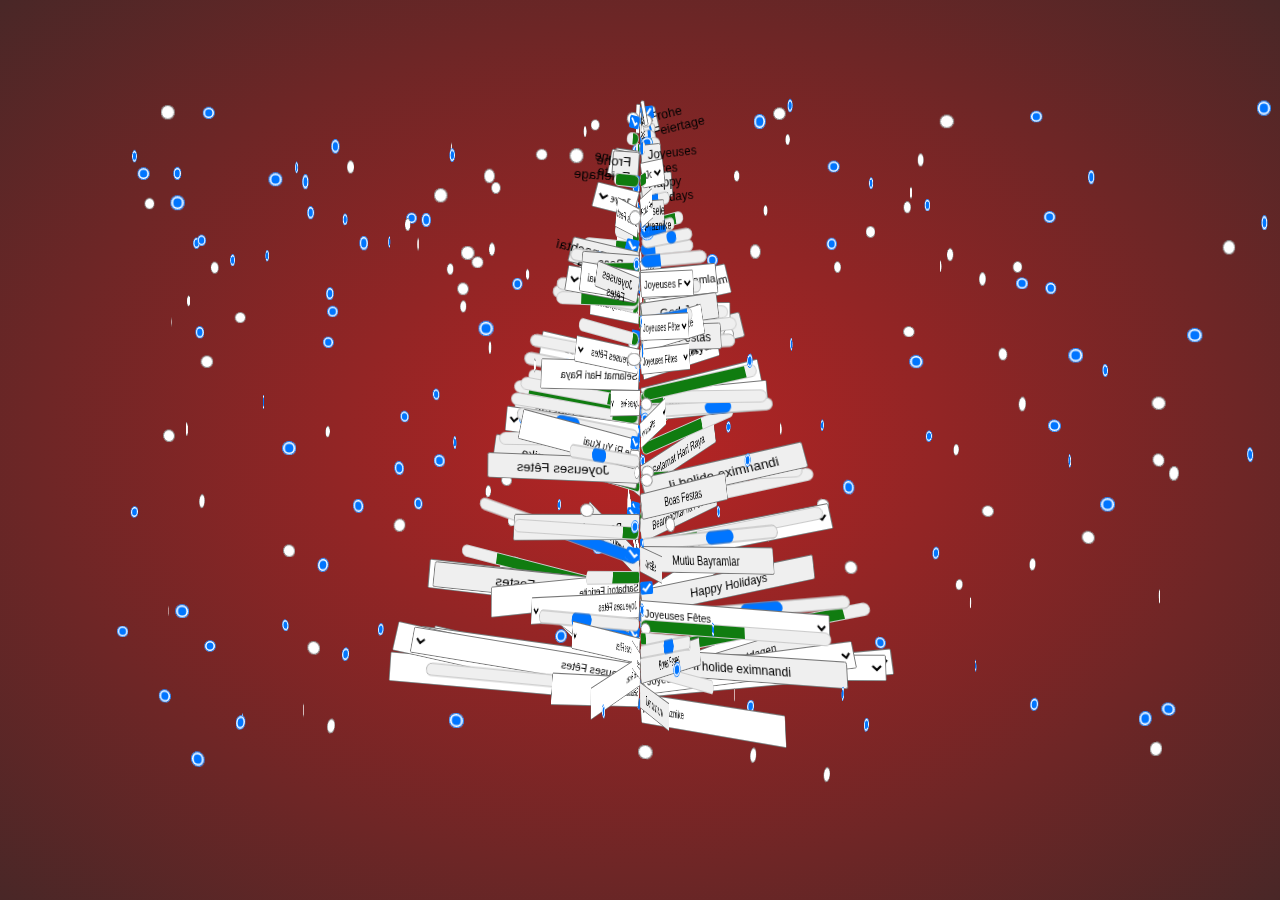
<file: ChristmasTree/index.html>
<!DOCTYPE html>
<html>
	<head>
		<meta charset="UTF-8">
		<title></title>
		<style type="text/css">
			html {
	color:#000;
	background:#222222;
}
a {
	cursor:pointer;
}
html, body, div, dl, dt, dd, ul, ol, li, h1, h2, h3, h4, h5, h6, pre, code, form, fieldset, legend, input, textarea, p, blockquote, th, td {
	margin:0;
	padding:0;
}
table {
	border-collapse:collapse;
	border-spacing:0;
}
fieldset, img {
	border:0;
}
address, caption, cite, code, dfn, em, strong, th, var {
	font-style:normal;
	font-weight:normal;
}
li {
	list-style:none;
}
caption, th {
	text-align:left;
}
/* h1,h2,h3,h4,h5,h6{font-size:100%;} */
q:before, q:after {
	content:'';
}
abbr, acronym {
	border:0;
	font-variant:normal;
}
sup {
	vertical-align:text-top;
}
sub {
	vertical-align:text-bottom;
}
input, textarea, select {
	font-family:inherit;
	font-size:inherit;
	font-weight:inherit;
	outline-style:none;
	outline-width:0pt;
}
legend {
	color:#000;
}
a:focus, object, h1, h2, h3, h4, h5, h6 {
	-moz-outline-style: none;
	border:0px;
}
/*input[type="Submit"]{cursor:pointer;}*/
strong {
	font-weight: bold;
}
/*********************************************
 * GLOBAL
 *********************************************/

body, html {
	overflow: hidden;
	font-family: Helvetica, Arial, sans-serif;
	color: #fff;
	font-size: 11px;
	width: 100%;
	height: 100%;
	background: #b72424;
	background: -moz-radial-gradient(center, ellipse cover, #b72424 0%, #492727 100%);
	background: -webkit-gradient(radial, center center, 0px, center center, 100%, color-stop(0%, #b72424), color-stop(100%, #492727));
	background: -webkit-radial-gradient(center, ellipse cover, #b72424 0%, #492727 100%);
	background: -o-radial-gradient(center, ellipse cover, #b72424 0%, #492727 100%);
	background: -ms-radial-gradient(center, ellipse cover, #b72424 0%, #492727 100%);
	background: radial-gradient(center, ellipse cover, #b72424 0%, #492727 100%);
}

/*********************************************
 * DOM TREE
 *********************************************/

@-webkit-keyframes spin {
 0% {
-webkit-transform: rotateY( 0deg );
}
 100% {
-webkit-transform: rotateY( 360deg );
}
}
 @-moz-keyframes spin {
 0% {
-moz-transform: rotateY( 0deg );
}
 100% {
-moz-transform: rotateY( 360deg );
}
}
 @-ms-keyframes spin {
 0% {
-ms-transform: rotateY( 0deg );
}
 100% {
-ms-transform: rotateY( 360deg );
}
}
 @-o-keyframes spin {
 0% {
-o-transform: rotateY( 0deg );
}
 100% {
-o-transform: rotateY( 360deg );
}
}
 @keyframes spin {
 0% {
transform: rotateY( 0deg );
}
 100% {
transform: rotateY( 360deg );
}
}
body {
	-webkit-perspective: 3000px;
	-moz-perspective: 3000px;
	-ms-perspective: 3000px;
	-o-perspective: 3000px;
	perspective: 3000px;
	-webkit-perspective-origin: 0 20%;
	-moz-perspective-origin: 0 20%;
	-ms-perspective-origin: 0 20%;
	-o-perspective-origin: 0 20%;
	perspective-origin: 0 20%;
}
.tree {
	margin: 0 auto;
	position: relative;
	-webkit-animation: spin 18s infinite linear;
	-moz-animation: spin 18s infinite linear;
	-ms-animation: spin 18s infinite linear;
	-o-animation: spin 18s infinite linear;
	animation: spin 18s infinite linear;
	-webkit-transform-origin: 50% 0;
	-moz-transform-origin: 50% 0;
	-ms-transform-origin: 50% 0;
	-o-transform-origin: 50% 0;
	transform-origin: 50% 0;
	-webkit-transform-style: preserve-3d;
	-moz-transform-style: preserve-3d;
	-ms-transform-style: preserve-3d;
	-o-transform-style: preserve-3d;
	transform-style: preserve-3d;
}
.tree * {
	position: absolute;
	-webkit-transform-origin: 0 0;
	-moz-transform-origin: 0 0;
	-ms-transform-origin: 0 0;
	-o-transform-origin: 0 0;
	transform-origin: 0 0;
}


		</style>
	</head>
	<body>
		<div class="tree">
			
		</div>
	</body>
	<script>
		
(function() {

    var supports3DTransforms = document.body.style['perspectiveProperty'] !== undefined ||
        document.body.style['WebkitPerspective'] !== undefined ||
        document.body.style['MozPerspective'] !== undefined ||
        document.body.style['msPerspective'] !== undefined ||
        document.body.style['OPerspective'] !== undefined;

    if (!supports3DTransforms) {
        alert('Your browser doesn\'t support CSS3 3D transforms :/');
    }

    function transform(element, value) {
        element.style.WebkitTransform = value;
        element.style.MozTransform = value;
        element.style.msTransform = value;
        element.style.OTransform = value;
        element.style.transform = value;
    }

    var width = 500,
        height = 600,
        quantity = 250,
        types = ['text', 'select', 'progress', 'meter', 'button', 'radio', 'checkbox'],
        greetings = ['Joyeuses Fêtes', 'Felices Fiestas', 'God Jul', 'Boas Festas', 'Mutlu Bayramlar', 'Sarbatori Fericite', 'Jie Ri Yu Kuai', 'Bones Festes', 'Tanoshii kurisumasu wo', 'Buone Feste', 'Happy Holidays', 'Ii holide eximnandi', 'Frohe Feiertage', 'Prettige feestdagen', 'Beannachtaí na Féile', 'Vesele Praznike', 'Selamat Hari Raya', 'Sretni praznici'];

    var tree = document.querySelector('.tree'),
        treeRotation = 0;

    tree.style.width = width + 'px';
    tree.style.height = height + 'px';

    window.addEventListener('resize', resize, false);

    // The tree
    for (var i = 0; i < quantity; i++) {
        var element = null,
            type = types[Math.floor(Math.random() * types.length)],
            greeting = greetings[Math.floor(Math.random() * greetings.length)];

        var x = width / 2,
            y = Math.round(Math.random() * height);

        var rx = 0,
            ry = Math.random() * 360,
            rz = -Math.random() * 15;

        var elemenWidth = 5 + ((y / height) * width / 2),
            elemenHeight = 26;

        switch (type) {
            case 'button':
                element = document.createElement('button');
                element.textContent = greeting;
                element.style.width = elemenWidth + 'px';
                element.style.height = elemenHeight + 'px';
                break;
            case 'progress':
                element = document.createElement('progress');
                element.style.width = elemenWidth + 'px';
                element.style.height = elemenHeight + 'px';
                if (Math.random() > 0.5) {
                    element.setAttribute('max', '100');
                    element.setAttribute('value', Math.round(Math.random() * 100));
                }
                break;
            case 'select':
                element = document.createElement('select');
                element.setAttribute('selected', greeting);
                element.innerHTML = '<option>' + greetings.join('</option><option>') + '</option>';
                element.style.width = elemenWidth + 'px';
                element.style.height = elemenHeight + 'px';
                break;
            case 'meter':
                element = document.createElement('meter');
                element.setAttribute('min', '0');
                element.setAttribute('max', '100');
                element.setAttribute('value', Math.round(Math.random() * 100));
                element.style.width = elemenWidth + 'px';
                element.style.height = elemenHeight + 'px';
                break;
            case 'radio':
                element = document.createElement('input');
                element.setAttribute('type', 'radio');
                if (Math.random() > 0.5) element.setAttribute('checked', '');
                break;
            case 'checkbox':
                element = document.createElement('input');
                element.setAttribute('type', 'checkbox');
                if (Math.random() > 0.5) element.setAttribute('checked', '');
                break;
            case 'text':
            default:
                element = document.createElement('input');
                element.setAttribute('type', 'text');
                element.setAttribute('value', greeting);
                element.style.width = elemenWidth + 'px';
                element.style.height = elemenHeight + 'px';
        }

        transform(element, 'translate3d(' + x + 'px, ' + y + 'px, 0px) rotateX(' + rx + 'deg) rotateY(' + ry + 'deg) rotateZ(' + rz + 'deg)');

        tree.appendChild(element);
    }

    // The snow
    for (var i = 0; i < 200; i++) {
        var element = document.createElement('input');
        element.setAttribute('type', 'radio');

        var spread = width * 2;

        var x = Math.round(Math.random() * spread) - (spread / 4),
            y = Math.round(Math.random() * height),
            z = Math.round(Math.random() * spread) - (spread / 2);

        var rx = 0,
            ry = Math.random() * 360,
            rz = 0;

        if (Math.random() > 0.5) element.setAttribute('checked', '');

        transform(element, 'translate3d(' + x + 'px, ' + y + 'px, ' + z + 'px) rotateX(' + rx + 'deg) rotateY(' + ry + 'deg) rotateZ(' + rz + 'deg)');

        tree.appendChild(element);
    }

    function resize() {
        tree.style.top = ((window.innerHeight - height - 100) / 2) + 'px';
    }

    resize();

})()
	</script>
</html>
</file>
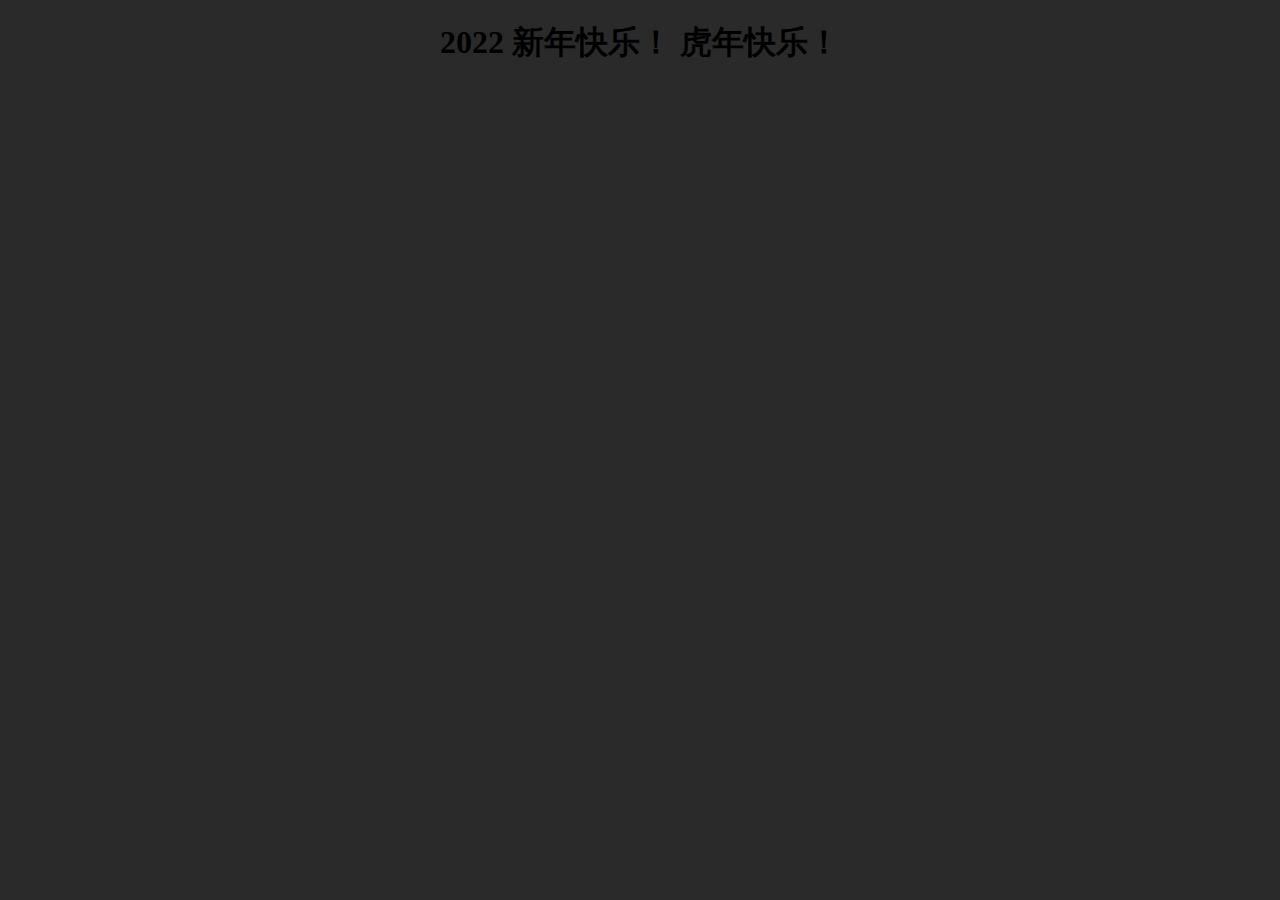
<file: Fireworks/01-html/index.html>
<!DOCTYPE html>
<html lang="zh">
<head><title>2022 Happy New Year! ! ! !</title></head>
<body>
	<div class="firework-container" >
		<header>
			<h1 style = "text-align:center">2022 新年快乐！ 虎年快乐！</h1>
		</header>
	</div>
	<!-- <audio autoplay="autoplay" controls="controls" loop="loop" preload="auto" src="Fire.mp3" ></audio> -->
	<script type="text/javascript" src="js/jquery-1.11.0.min.js"></script>
	<script type="text/javascript" src="js/jquery.fireworks.js"></script>
	<script type="text/javascript">
		$('.firework-container').fireworks({ 
		  sound: false, // sound effect
		  opacity: 0.9, 
		  width: '100%', 
		  height: '100%' 
		});
	</script>
</body>
</html>
</file>
